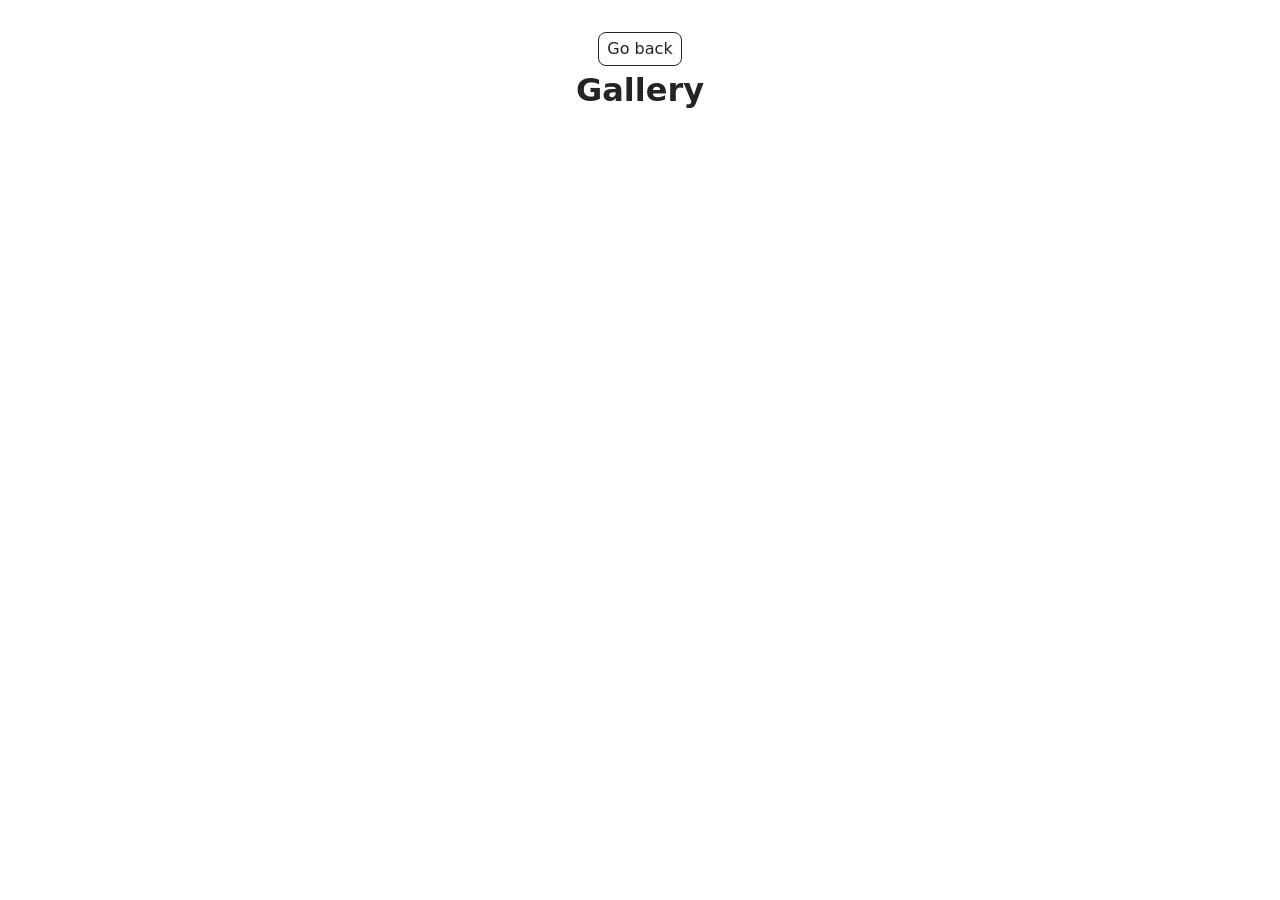
<file: src/1-gallery.html>
<!DOCTYPE html>
<html lang="en">
  <head>
    <meta charset="UTF-8" />
    <meta http-equiv="X-UA-Compatible" content="IE=edge" />
    <meta name="viewport" content="width=device-width, initial-scale=1.0" />
    <title>Gallery</title>
    <link rel="stylesheet" href="./css/styles.css" />
  </head>
  <body>
    <main>
      <div class="container">
        <a class="back-link" href="./index.html">Go back</a>

        <h1 class="main-title">
          Gallery
        </h1>

        <ul class="gallery">
        </ul>
      </div>
    </main>

    <script type="module" src="./js/1-gallery.js"></script>
  </body>
</html>
</file>
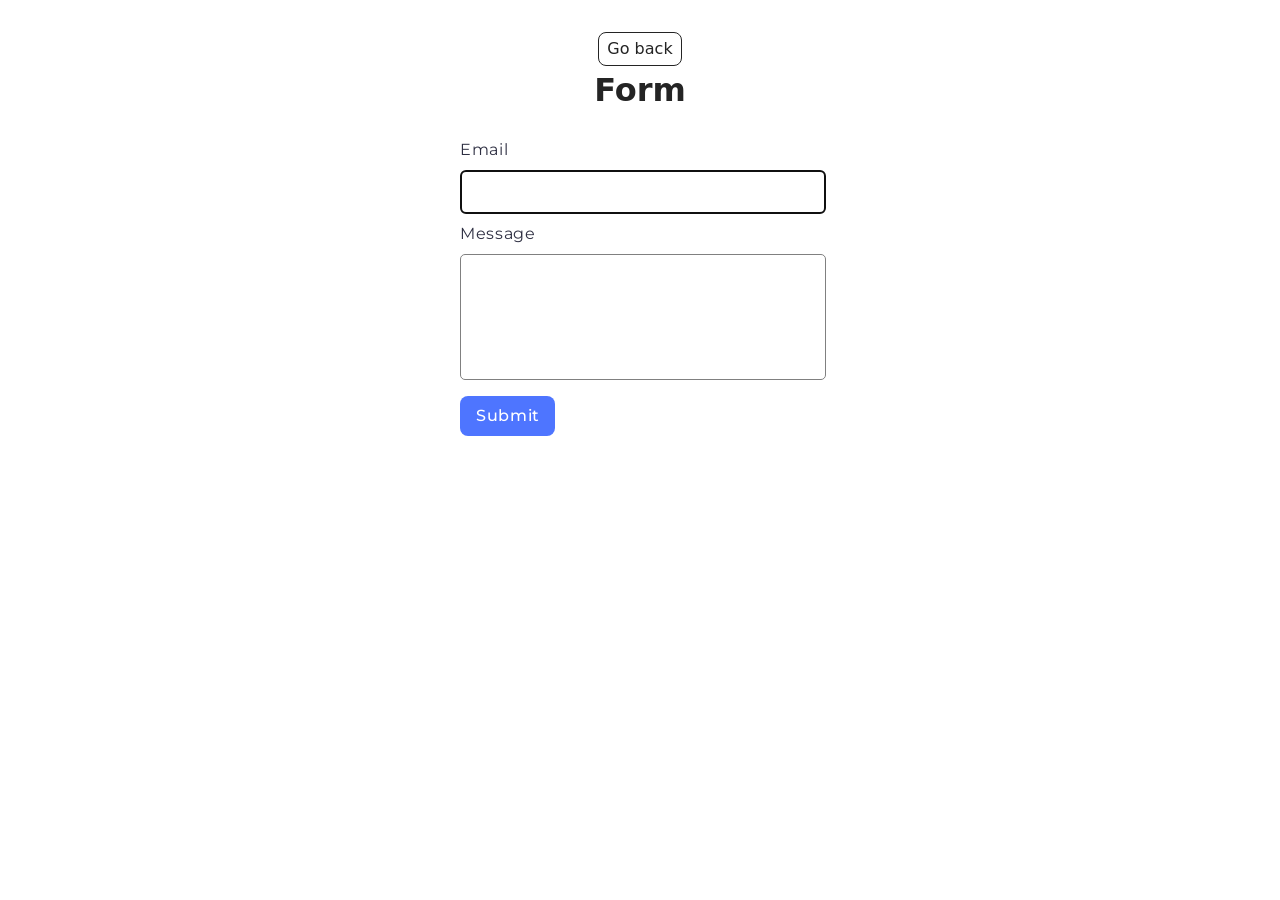
<file: src/2-form.html>
<!DOCTYPE html>
<html lang="en">
  <head>
    <meta charset="UTF-8" />
    <meta http-equiv="X-UA-Compatible" content="IE=edge" />
    <meta name="viewport" content="width=device-width, initial-scale=1.0" />
    <title>Form</title>
    <link rel="preconnect" href="https://fonts.googleapis.com">
    <link rel="preconnect" href="https://fonts.gstatic.com" crossorigin>
    <link href="https://fonts.googleapis.com/css2?family=Montserrat:wght@100..900&display=swap" rel="stylesheet">
    <link rel="stylesheet" href="./css/styles.css" />
  </head>
  <body>
    <main>
      <div class="container">
        <a class="back-link" href="./index.html">Go back</a>
        <h1 class="main-title">
          Form
        </h1>

        <form class="feedback-form" autocomplete="off">
          <label>
            Email
            <input type="email" name="email" autofocus />
          </label>
          <label>
            Message
            <textarea name="message" rows="8"></textarea>
          </label>
          <button type="submit">Submit</button>
        </form>

      </div>
    </main>

    <script type="module" src="./js/2-form.js"></script>
  </body>
</html>
</file>
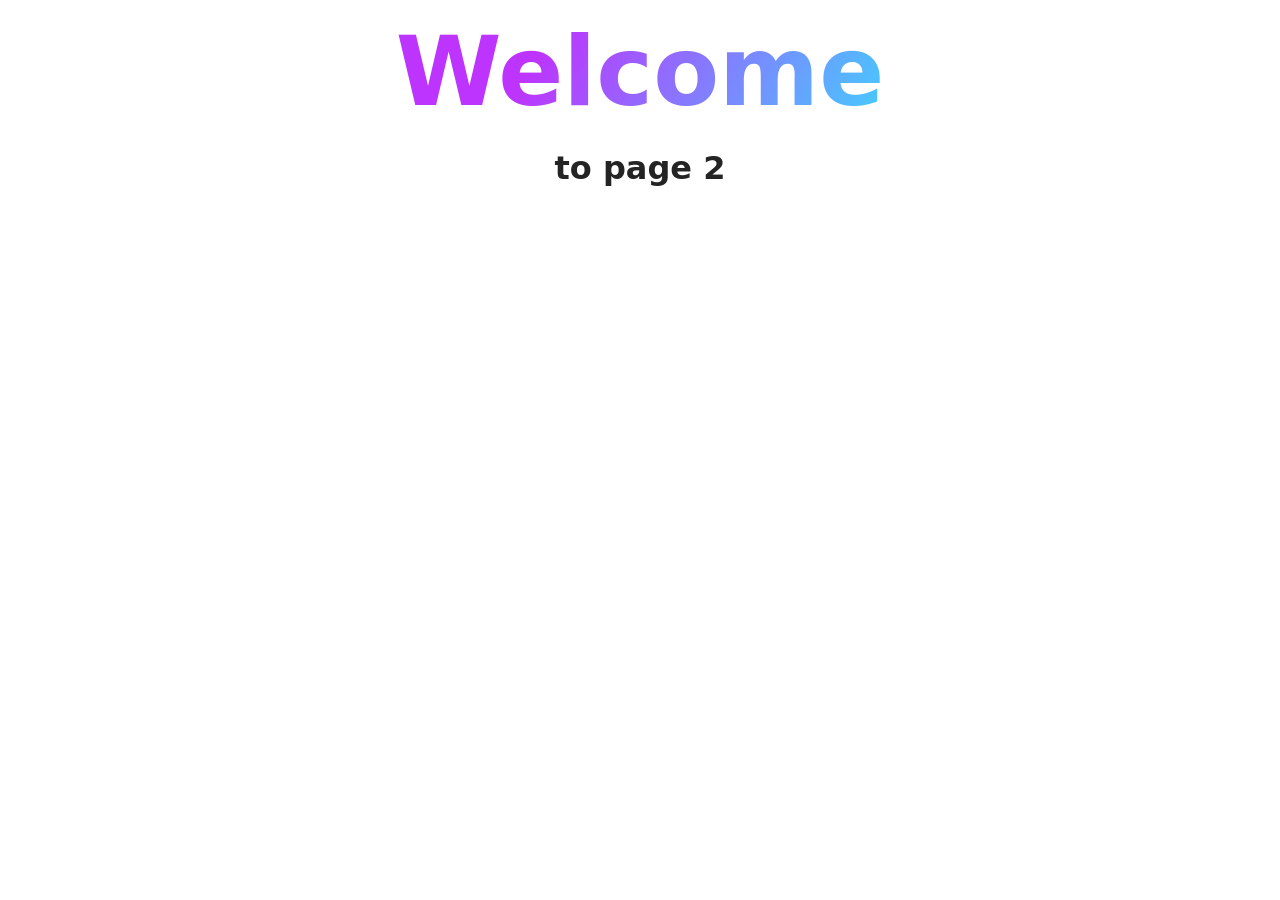
<file: src/page-2.html>
<!DOCTYPE html>
<html lang="en">
  <head>
    <meta charset="UTF-8" />
    <meta http-equiv="X-UA-Compatible" content="IE=edge" />
    <meta name="viewport" content="width=device-width, initial-scale=1.0" />
    <title>Page 2</title>
    <link rel="stylesheet" href="./css/styles.css" />
  </head>
  <body>
    <load
      src="./partials/header.html"
      icon-path="./img/sprite.svg#logo"
      highlight-act="active"
    />

    <main>
      <div class="container">
        <h1 class="main-title">
          <span class="main-title-gradient">Welcome</span> to page 2
        </h1>
        <load src="./partials/back-link.html" />
      </div>
    </main>

    <load src="./partials/footer.html" />
  </body>
</html>
</file>
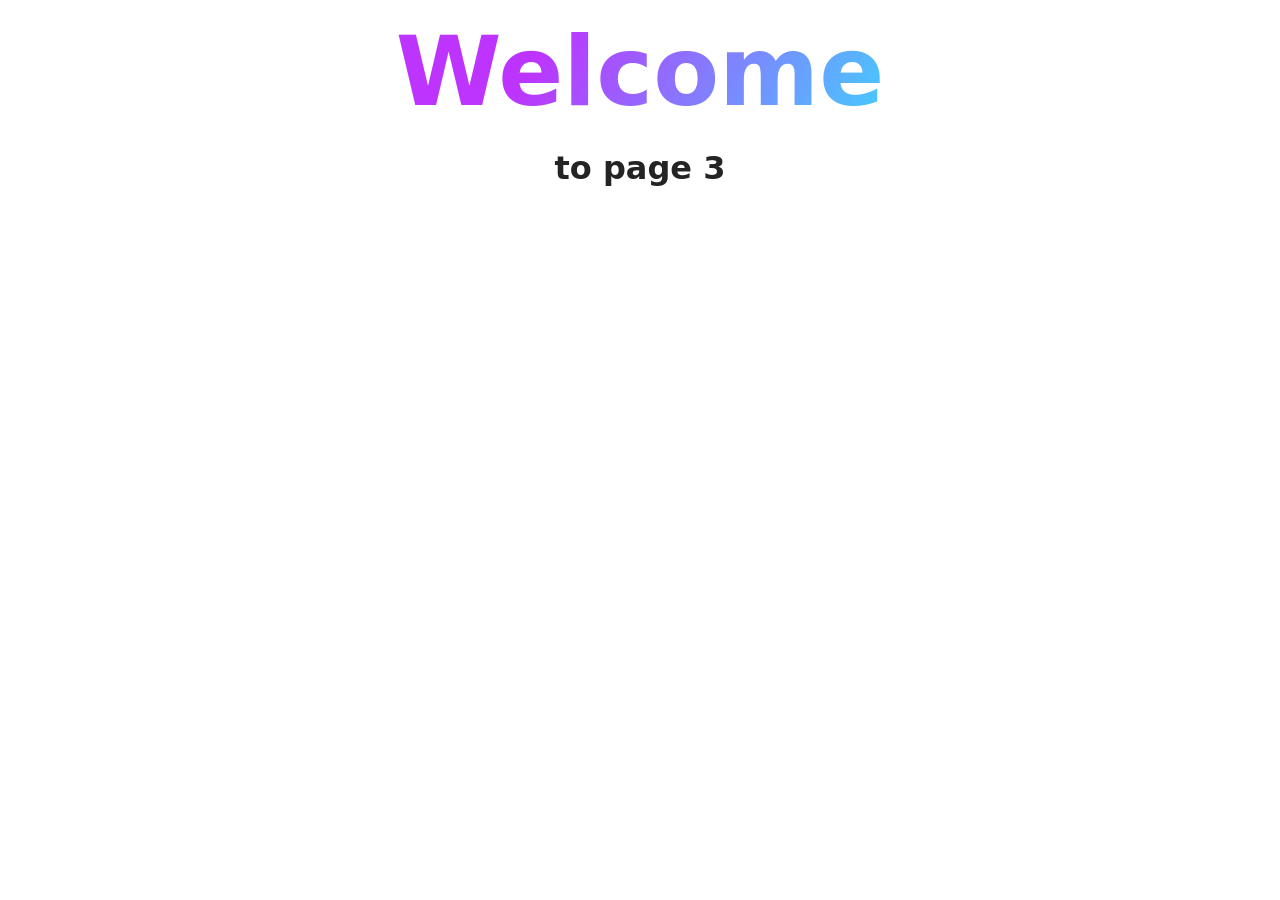
<file: src/page-3.html>
<!DOCTYPE html>
<html lang="en">
  <head>
    <meta charset="UTF-8" />
    <meta http-equiv="X-UA-Compatible" content="IE=edge" />
    <meta name="viewport" content="width=device-width, initial-scale=1.0" />
    <title>Page 3</title>
    <link rel="stylesheet" href="./css/styles.css" />
  </head>
  <body>
    <load
      src="./partials/header.html"
      icon-path="./img/sprite.svg#logo"
      highlight-curr="active"
    />

    <main>
      <div class="container">
        <h1 class="main-title">
          <span class="main-title-gradient">Welcome</span> to page 3
        </h1>
        <load src="./partials/back-link.html" />
      </div>
    </main>

    <load src="./partials/footer.html" />
  </body>
</html>
</file>
<file: src/css/styles.css>
/**
  |============================
  | include css partials with
  | default @import url()
  |============================
*/
/* Common styles */
@import url('./reset.css');
@import url('./base.css');
@import url('./container.css');
@import url('./animations.css');

/* Sections style */
@import url('./header.css');
@import url('./vite-promo.css');
@import url('./badges.css');
@import url('./back-link.css');
</file>
